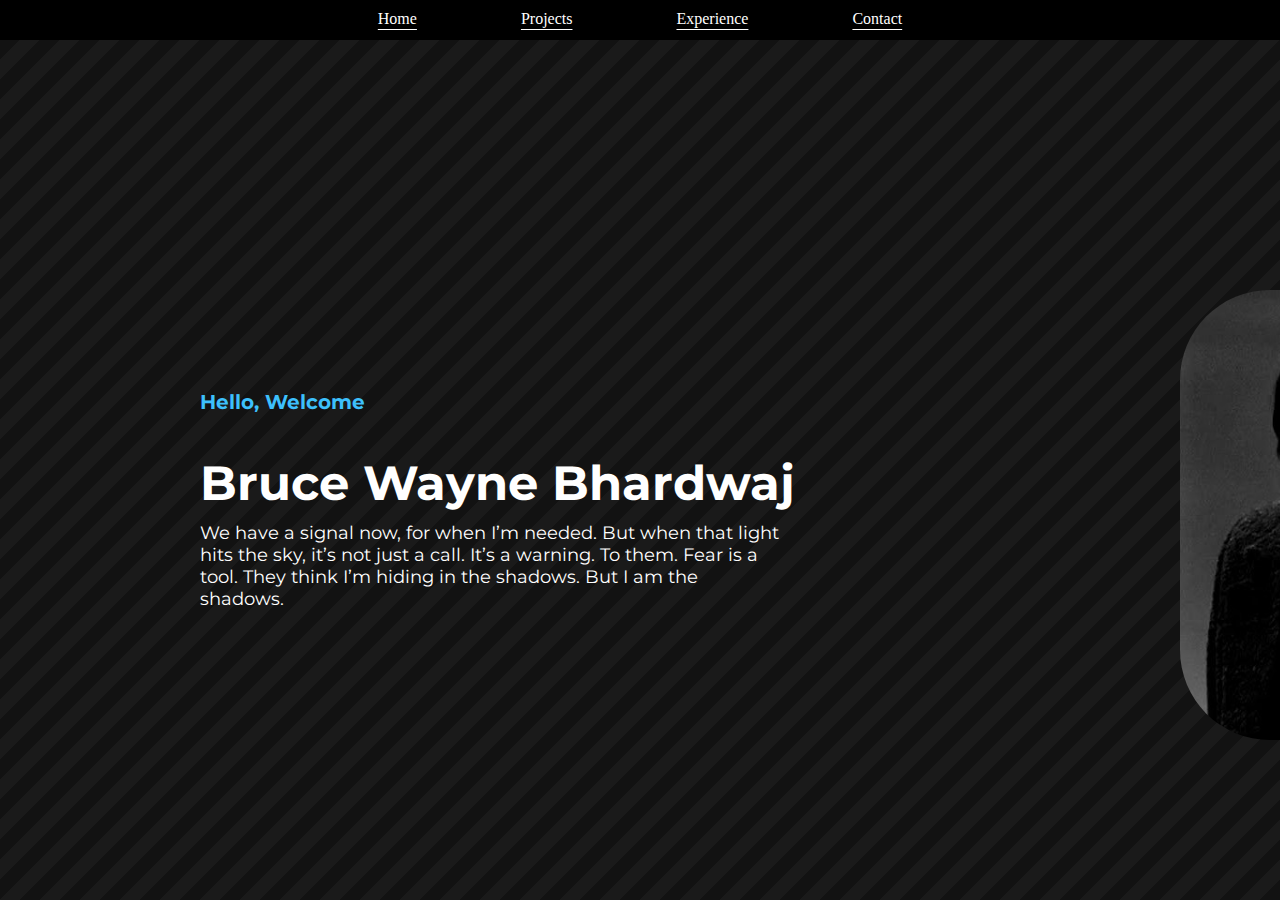
<file: index.html>
<!DOCTYPE html>
<html lang="en">
<head>
    <meta charset="UTF-8">
    <meta name="viewport" content="width=device-width, initial-scale=1.0">
    <title>Portfolio</title>
    <link rel="stylesheet" href="style.css">
</head>
<body class="container">
    <div class="na">
            <a href="#" id="1">Home</a>
            <a href="projects.html" id="2">Projects</a>
            <a href="#" id="3">Experience</a>
            <a href="#" id="4">Contact</a>
    </div>
    <div class="name">
        <div>
        <h5 class="hello">Hello, Welcome</h5>
        <h1 class="fullname">Bruce Wayne Bhardwaj</h1>
        <p>We have a signal now, for when I’m needed. 
        But when that light hits the sky, it’s not just a call. It’s a warning. To them. Fear is a tool. They think I’m hiding in the shadows.
        But I am the shadows.</p>
    </div>
        <img class="image" src="batman robert.jpg" alt="">
    </div>
</body>
</html>
</file>
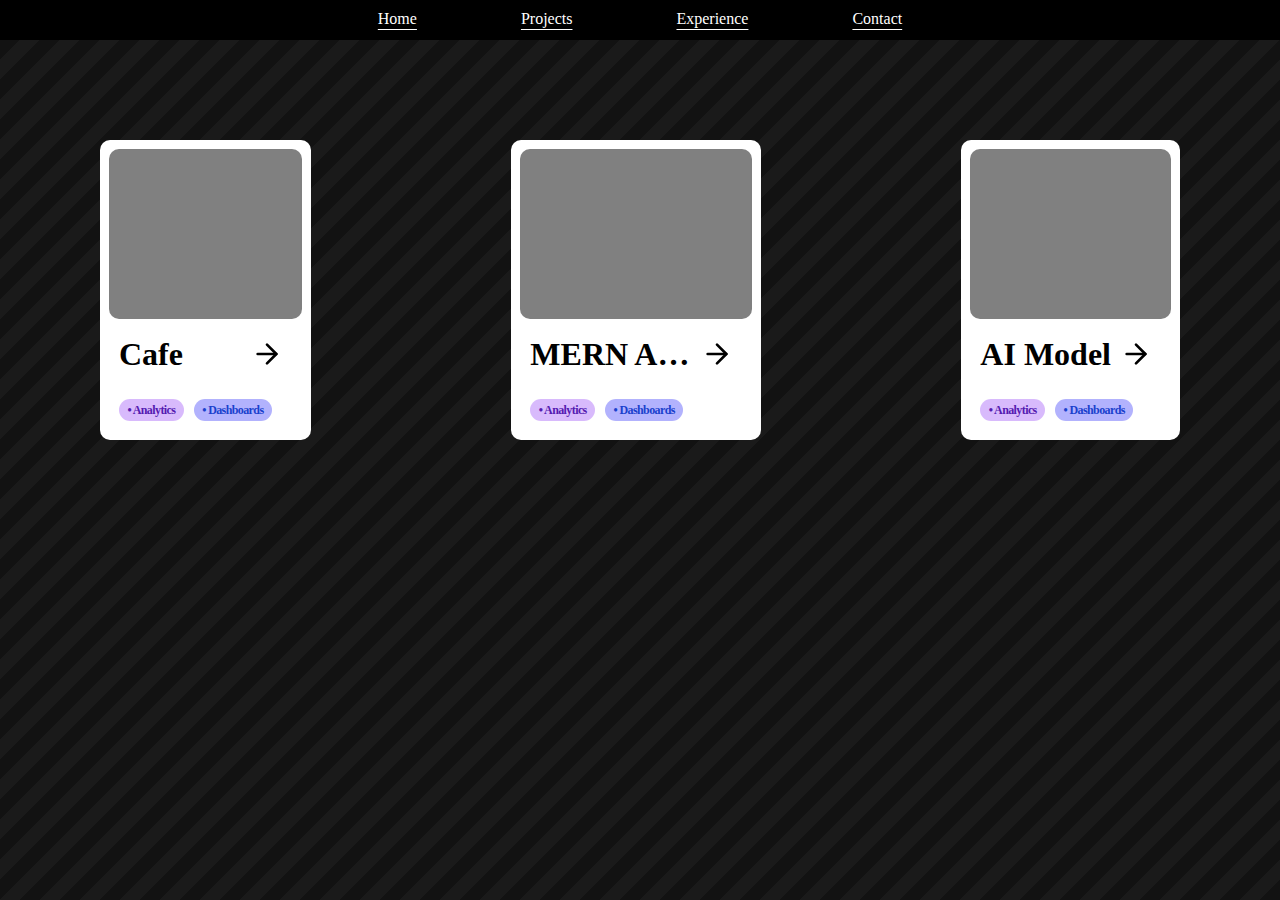
<file: projects.html>
<!DOCTYPE html>
<html lang="en">
<head>
    <meta charset="UTF-8">
    <meta name="viewport" content="width=device-width, initial-scale=1.0">
    <link rel="stylesheet" href="style.css">
    <title>Document</title>
</head>
<body class="container">
    <div class="na">
        <a href="index.html" id="1">Home</a>
        <a href="projects.html" id="2">Projects</a>
        <a href="#" id="3">Experience</a>
        <a href="#" id="4">Contact</a>
</div>


<div class="project-cards">

<article class="article-wrapper">
    <div class="rounded-lg container-project">
      </div>
      <div class="project-info">
        <div class="flex-pr">
          <div class="project-title text-nowrap">Cafe</div>
            <div class="project-hover">
              <svg style="color: black;" xmlns="http://www.w3.org/2000/svg" width="2em" height="2em" color="black" stroke-linejoin="round" stroke-linecap="round" viewBox="0 0 24 24" stroke-width="2" fill="none" stroke="currentColor"><line y2="12" x2="19" y1="12" x1="5"></line><polyline points="12 5 19 12 12 19"></polyline></svg>
              </div>
            </div>
            <div class="types">
              <span style="background-color: rgba(165, 96, 247, 0.43); color: rgb(85, 27, 177);" class="project-type">• Analytics</span>
               <span class="project-type">• Dashboards</span>
          </div>
      </div>
  </article>

  <article class="article-wrapper">
    <div class="rounded-lg container-project">
      </div>
      <div class="project-info">
        <div class="flex-pr">
          <div class="project-title text-nowrap">MERN Apps</div>
            <div class="project-hover">
              <svg style="color: black;" xmlns="http://www.w3.org/2000/svg" width="2em" height="2em" color="black" stroke-linejoin="round" stroke-linecap="round" viewBox="0 0 24 24" stroke-width="2" fill="none" stroke="currentColor"><line y2="12" x2="19" y1="12" x1="5"></line><polyline points="12 5 19 12 12 19"></polyline></svg>
              </div>
            </div>
            <div class="types">
              <span style="background-color: rgba(165, 96, 247, 0.43); color: rgb(85, 27, 177);" class="project-type">• Analytics</span>
               <span class="project-type">• Dashboards</span>
          </div>
      </div>
  </article>

  <article class="article-wrapper">
    <div class="rounded-lg container-project">
      </div>
      <div class="project-info">
        <div class="flex-pr">
          <div class="project-title text-nowrap">AI Model</div>
            <div class="project-hover">
              <svg style="color: black;" xmlns="http://www.w3.org/2000/svg" width="2em" height="2em" color="black" stroke-linejoin="round" stroke-linecap="round" viewBox="0 0 24 24" stroke-width="2" fill="none" stroke="currentColor"><line y2="12" x2="19" y1="12" x1="5"></line><polyline points="12 5 19 12 12 19"></polyline></svg>
              </div>
            </div>
            <div class="types">
              <span style="background-color: rgba(165, 96, 247, 0.43); color: rgb(85, 27, 177);" class="project-type">• Analytics</span>
               <span class="project-type">• Dashboards</span>
          </div>
      </div>
  </article>
  </div>

</body>
</html>
</file>
<file: style.css>
@import url('https://fonts.googleapis.com/css2?family=Montserrat');
*{
    margin: 0;
    padding: 0;
    box-sizing: border-box;
}
body{
    background-color: #0e1119;
}
.name{
    display: flex;
    color: white;
    margin-top: 350px;
    margin-left: 200px;
    font-family: "Montserrat", sans-serif;
    margin-right: 300px;
    min-width: 4em;
    cursor: pointer;
}
.hello{
    color: #3dc0fc;
    animation: wave 3s infinite;
}
.fullname{
    transition-duration: .7s;
}
.fullname:hover{
    color: #ff5f3e;
}
.na{
    color: white;
    padding: 10px;
    background-color: black;
    text-align: center;
    height: 40px;
    
}
a{
    color: white;
    margin: 50px;
    /* text-decoration: none; */
    text-underline-offset: 5px;
    margin-bottom: 50px;
    background-color: black;
    margin-top: 50px;


}
h5{
    font-size: 20px;
}
h1{
    margin-top: 40px;
    height: fit-content;
    width: fit-content;
    font-size: 3em;
}
p{
    margin-right: 400px;
    width: 580px;
    font-size: 18px;
    margin-top: 10px ;
    transition-duration: 0.7s;
}
p:hover{
    transform: scale(1.1);
}
.image{
    margin-top: -100px;
    width: 450px;
    float: right top;
    object-position: right top;
    border-radius: 20%;
    transition-duration: 0.5s;
    margin-right: 2000px;

}
.image:hover{
    /* animation-name: wave;
    animation-duration: 0.5s;
    animation-iteration-count: infinite; */
    transform: scale(1.1);
}

@keyframes wave {
    0%{
        transform: translateY(0px);
    }
    50%{
        transform: translateY(30px);
    }
    100%{
        transform: translateY(0px);
    }
}


/* PROJECT BG */

.container {
    /* Basic dimensions and centering */
    width: 100%;
    height: 100%;
  
    /* Dark mode colors and gradient */
    background: #121212; /* Fallback for browsers that don't support gradients */
    background: linear-gradient(
      135deg,
      #121212 25%,
      #1a1a1a 25%,
      #1a1a1a 50%,
      #121212 50%,
      #121212 75%,
      #1a1a1a 75%,
      #1a1a1a
    );
    background-size: 40px 40px;
  
    /* Animation */
    animation: move 4s linear infinite;
  }
  
  @keyframes move {
    0% {
      background-position: 0 0;
    }
    100% {
      background-position: 40px 40px;
    }
  }
  

/* PROJECTS PAGE */

.project-cards{
    display: flex;
}

.article-wrapper {
    width: 250px;
    -webkit-transition: 0.15s all ease-in-out;
    transition: 0.15s all ease-in-out;
    border-radius: 10px;
    padding: 5px;
    border: 4px solid transparent;
    cursor: pointer;
    background-color: white;
    margin: 100px;
  }
  
  .article-wrapper:hover {
    -webkit-box-shadow: 10px 10px 0 #4e84ff, 20px 20px 0 #4444bd;
    box-shadow: 10px 10px 0 #4e84ff, 20px 20px 0 #4444bd;
    border-color: #0578c5;
    -webkit-transform: translate(-20px, -20px);
    -ms-transform: translate(-20px, -20px);
    transform: translate(-20px, -20px);
  }
  
  .article-wrapper:active {
    -webkit-box-shadow: none;
    box-shadow: none;
    -webkit-transform: translate(0, 0);
    -ms-transform: translate(0, 0);
    transform: translate(0, 0);
  }
  
  .types {
    gap: 10px;
    display: -webkit-box;
    display: -ms-flexbox;
    display: flex;
    place-content: flex-start;
  }
  
  .rounded-lg {
   /* class tailwind */
    border-radius: 10px;
  }
  
  .article-wrapper:hover .project-hover {
    -webkit-transform: rotate(-45deg);
    -ms-transform: rotate(-45deg);
    transform: rotate(-45deg);
    background-color: #a6c2f0;
  }
  
  .project-info {
    padding-top: 20px;
    padding: 10px;
    display: -webkit-box;
    display: -ms-flexbox;
    display: flex;
    -webkit-box-orient: vertical;
    -webkit-box-direction: normal;
    -ms-flex-direction: column;
    flex-direction: column;
    gap: 20px;
  }
  
  .project-title {
    font-size: 2em;
    margin: 0;
    font-weight: 600;
   /* depend de la font */
    overflow: hidden;
    text-overflow: ellipsis;
    white-space: nowrap;
    color: black;
  }
  
  .flex-pr {
    display: -webkit-box;
    display: -ms-flexbox;
    display: flex;
    -webkit-box-pack: justify;
    -ms-flex-pack: justify;
    justify-content: space-between;
    -webkit-box-align: center;
    -ms-flex-align: center;
    align-items: center;
  }
  
  .project-type {
    background: #b2b2fd;
    color: #1a41cd;
    font-weight: bold;
    padding: 0.3em 0.7em;
    border-radius: 15px;
    font-size: 12px;
    letter-spacing: -0.6px
  }
  
  .project-hover {
    border-radius: 50%;
    width: 50px;
    height: 50px;
    padding: 9px;
    -webkit-transition: all 0.3s ease;
    transition: all 0.3s ease;
  }
  
  .container-project {
    width: 100%;
    height: 170px;
    background: gray;
  }
</file>
